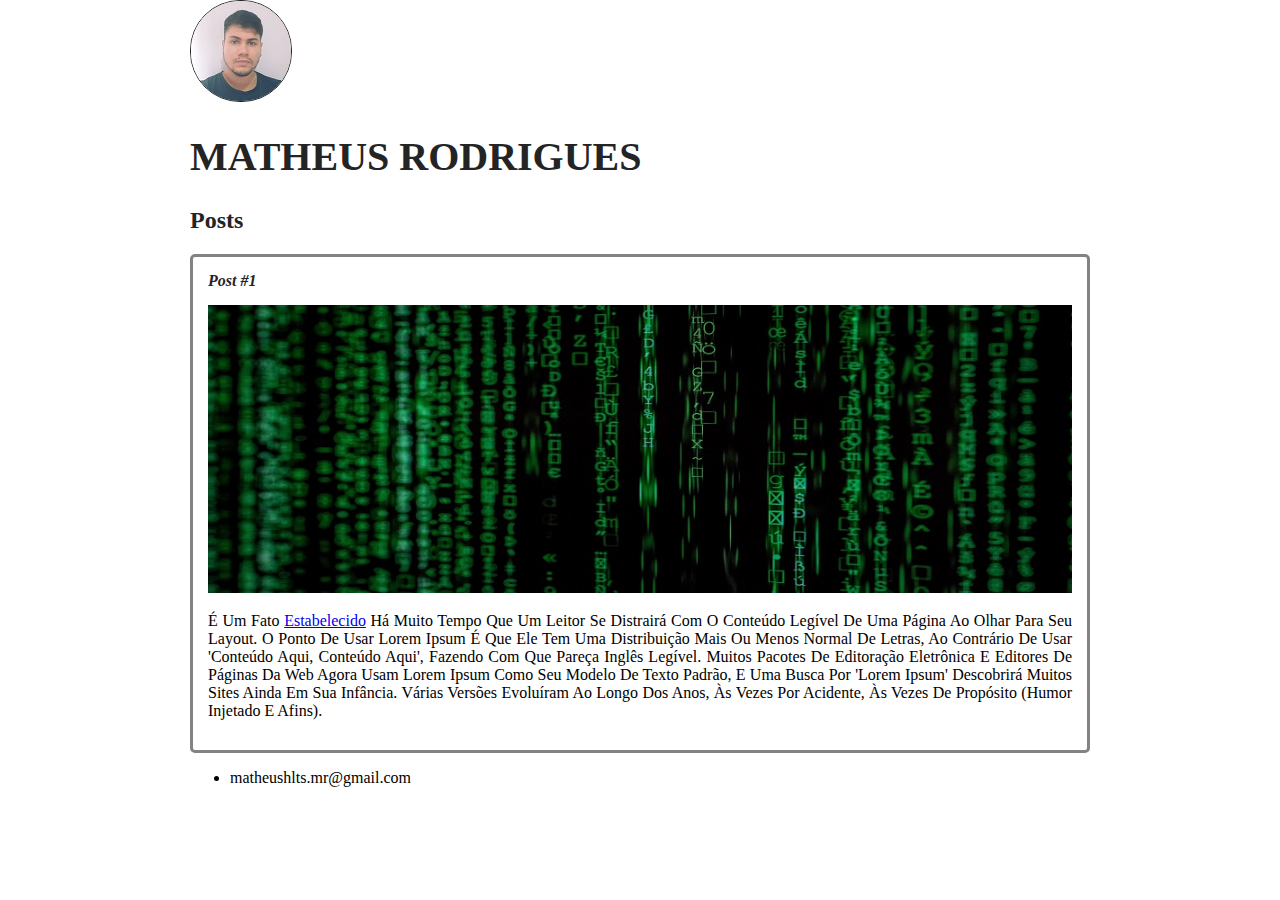
<file: Introducao_HTML5_CSS/estrutura_basica/index.html>
<!DOCTYPE html>
<html lang="en">
<head>
    <meta charset="UTF-8">
    <meta http-equiv="X-UA-Compatible" content="IE=edge">
    <meta name="viewport" content="width=device-width, initial-scale=1.0">
    <title>Matheus Rodrigues</title>
    <link rel="stylesheet" href="style/style.css">
</head>
<body>
    <header>
        <img src="imagem/01.jpg" alt="Foto de Perfil" class="m4">
        <h1 id="title">Matheus Rodrigues</h1>
    </header>
    <section>
        <header>
            <h2 class="subtitle">Posts</h2>
        </header>
        <article class="m1">
            <header>
                <h3 class="post_title">Post #1</h3>
                <img src="imagem/02.jpg" alt="capa" class="m3">
            </header>
            <p class="m2">
                É um fato <a href="https://www.lipsum.com/" target="_blank">estabelecido</a> há muito tempo que um leitor se distrairá com o conteúdo legível de uma página ao olhar para seu layout. O ponto de usar Lorem Ipsum é que ele tem uma distribuição mais ou menos normal de letras, ao contrário de usar 'Conteúdo aqui, conteúdo aqui', fazendo com que pareça inglês legível. Muitos pacotes de editoração eletrônica e editores de páginas da web agora usam Lorem Ipsum como seu modelo de texto padrão, e uma busca por 'lorem ipsum' descobrirá muitos sites ainda em sua infância. Várias versões evoluíram ao longo dos anos, às vezes por acidente, às vezes de propósito (humor injetado e afins).
            </p>
        </article>
    </section>
    <footer>
        <ul>
            <li>
                matheushlts.mr@gmail.com
            </li>
        </ul>
    </footer>
</body>
</html>
</file>
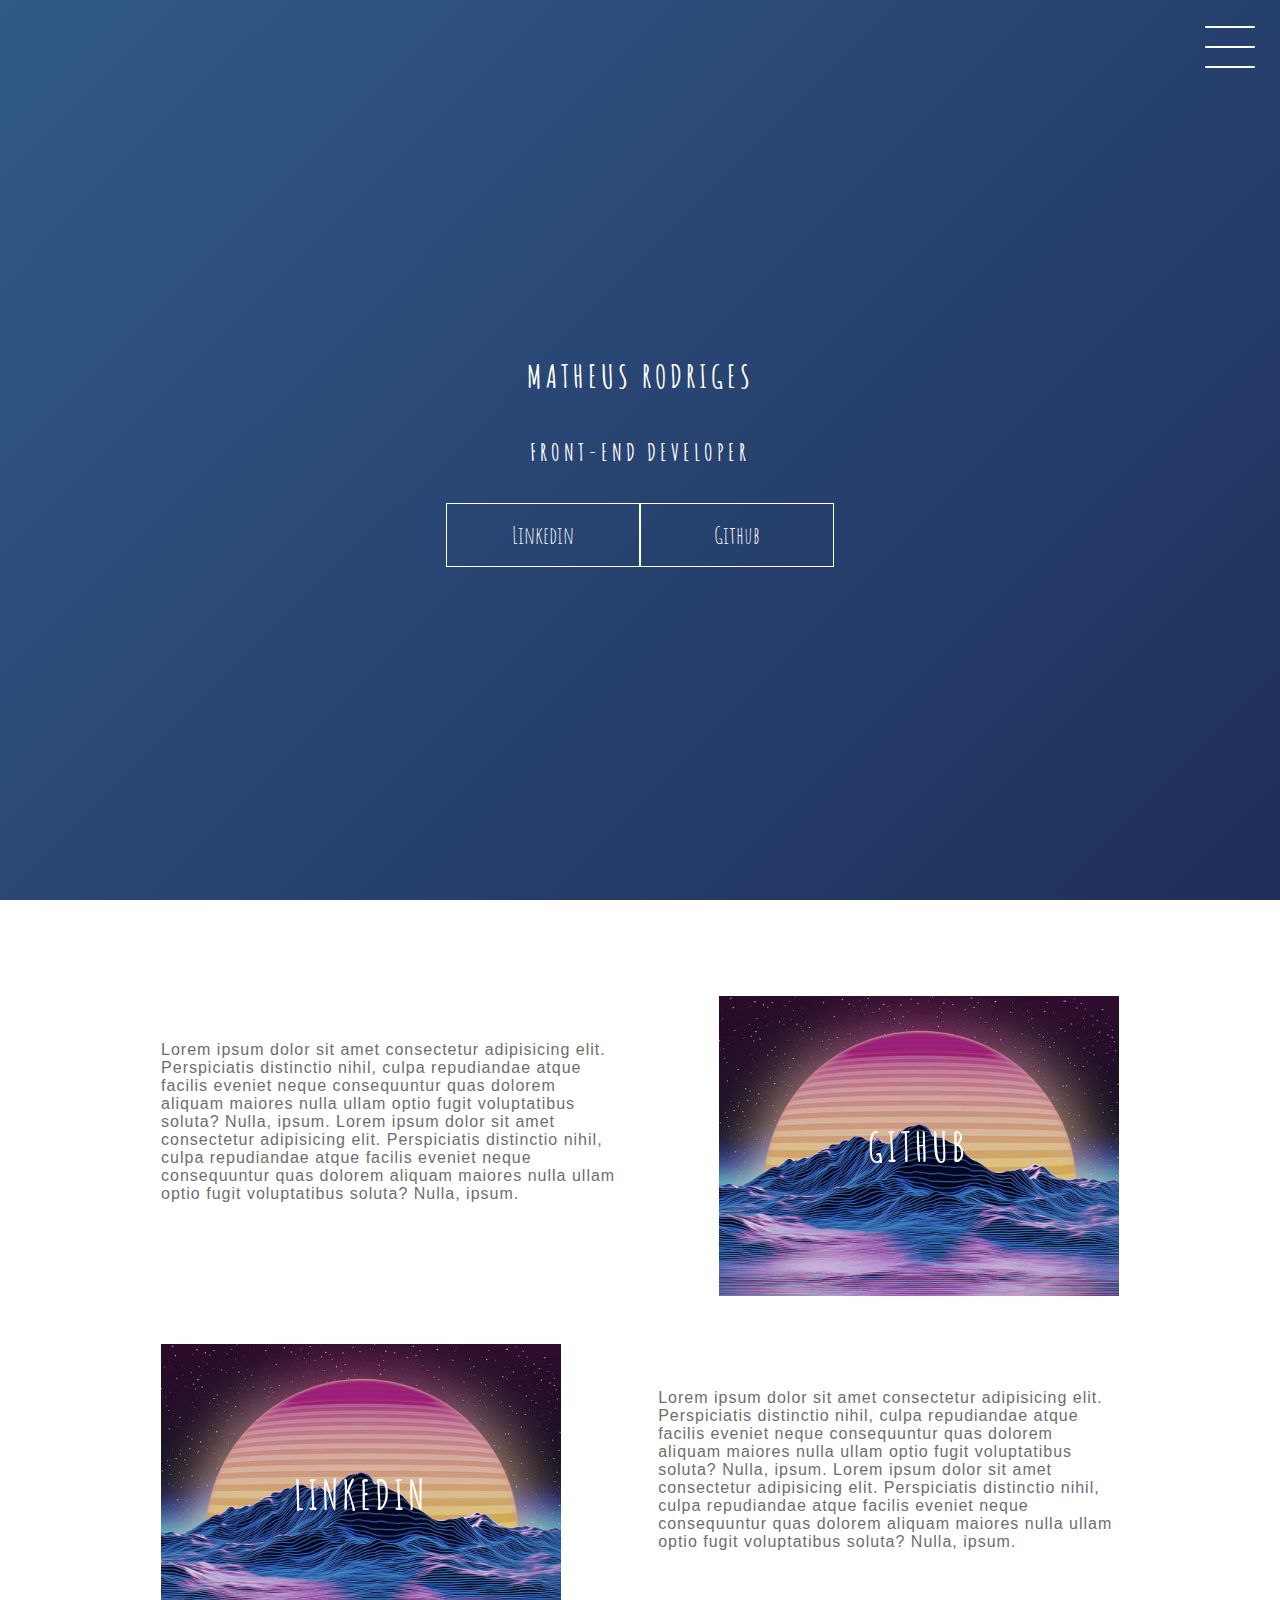
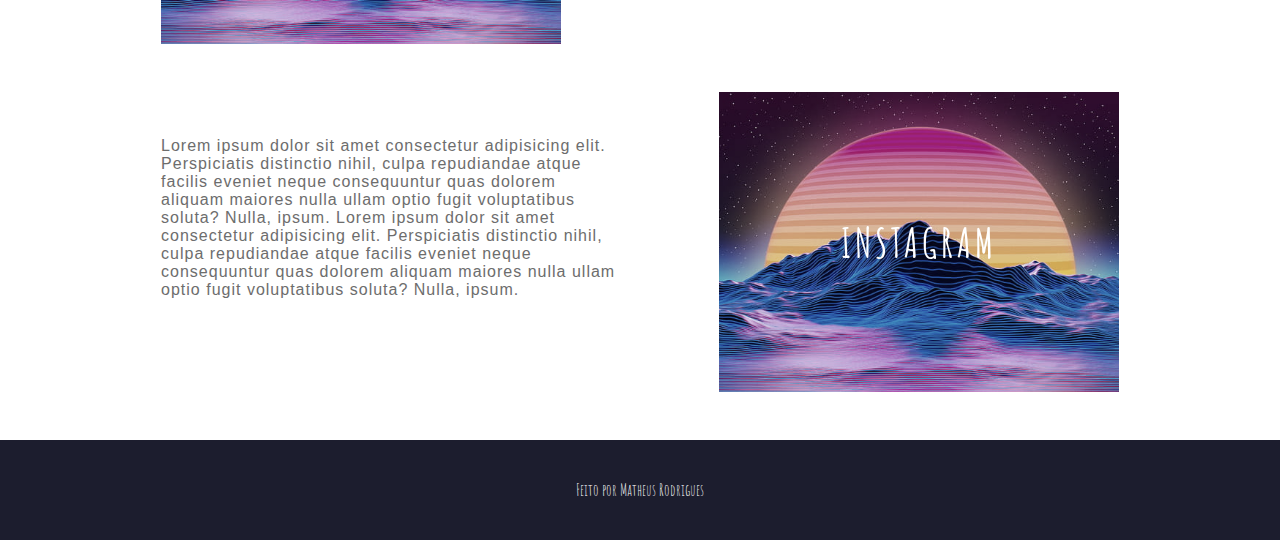
<file: Introducao_HTML5_CSS/DESAFIOHTMLCSS/final/index.html>
<!DOCTYPE html>
<html lang="en">
<head>
    <meta charset="UTF-8">
    <meta name="viewport" content="width=device-width, initial-scale=1.0">
    <link rel="stylesheet" href="style.css">
    <title>Matheus Rodrigues</title>
</head>
<body>
    <header class="header-wrapper">
        <div class="header">
            <div class="checkbox-container">
                <div class="checkbox-wrapper">
                    <input type="checkbox" id="toggle">
                    <label class="checkbox" for="toggle">
                        <div class="trace"></div>
                        <div class="trace"></div>
                        <div class="trace"></div>
                    </label>
                    <div class="menu"></div>
                    <nav class="menu-items">
                        <ul>
                            <li>
                                <a href="#">Home</a>
                            </li>
                            <li>
                                <a href="#">Sobre</a>
                            </li>
                            <li>
                                <a href="#">Projetos</a>
                            </li>
                        </ul>
                    </nav>
                </div>
            </div>
        </div>
        <h1>Matheus Rodriges</h1>
        <h2>Front-end Developer</h2>
        <div class="social-media">
            <a href="https://www.linkedin.com/in/matheus-rodrigues-476030227/">Linkedin</a>
            <a href="https://github.com/Matheusrodriguesalvesdossantos">Github</a>
        </div>
    </header>
    <div class="container">
        <div class="card-container">
            <div class="card-text">Lorem ipsum dolor sit amet consectetur adipisicing elit. Perspiciatis distinctio nihil, culpa repudiandae atque facilis eveniet neque
             consequuntur quas dolorem aliquam maiores nulla ullam optio fugit voluptatibus soluta? Nulla, ipsum.
             Lorem ipsum dolor sit amet consectetur adipisicing elit. Perspiciatis distinctio nihil, culpa repudiandae atque facilis eveniet neque
             consequuntur quas dolorem aliquam maiores nulla ullam optio fugit voluptatibus soluta? Nulla, ipsum.
            </div>
            <div class="card">
                <div class="card-wrapper">
                    <h2>Github</h2>
                    <p>Veja meus projetos!</p>
                </div>
            </div>
        </div>

        <div class="card-container">
            <div class="card">
                <div class="card-wrapper">
                    <h2>Linkedin</h2>
                    <p>Vem ver minha carreira profissional!</p>
                </div>
            </div>
            <div class="card-text">Lorem ipsum dolor sit amet consectetur adipisicing elit. Perspiciatis distinctio nihil, culpa repudiandae atque facilis eveniet neque
             consequuntur quas dolorem aliquam maiores nulla ullam optio fugit voluptatibus soluta? Nulla, ipsum.
             Lorem ipsum dolor sit amet consectetur adipisicing elit. Perspiciatis distinctio nihil, culpa repudiandae atque facilis eveniet neque
             consequuntur quas dolorem aliquam maiores nulla ullam optio fugit voluptatibus soluta? Nulla, ipsum.
            </div>
        </div>
        
        <div class="card-container">
            <div class="card-text">Lorem ipsum dolor sit amet consectetur adipisicing elit. Perspiciatis distinctio nihil, culpa repudiandae atque facilis eveniet neque
             consequuntur quas dolorem aliquam maiores nulla ullam optio fugit voluptatibus soluta? Nulla, ipsum.
             Lorem ipsum dolor sit amet consectetur adipisicing elit. Perspiciatis distinctio nihil, culpa repudiandae atque facilis eveniet neque
             consequuntur quas dolorem aliquam maiores nulla ullam optio fugit voluptatibus soluta? Nulla, ipsum.
            </div>
            <div class="card">
                <div class="card-wrapper">
                    <h2>Instagram</h2>
                    <p>Ou mais do meu dia-a-dia ;)</p>
                </div>
            </div>
        </div>
    </div>
    <footer class="footer">
        Feito por Matheus Rodrigues 
    </footer>
</body>
</html>
</file>
<file: Introducao_HTML5_CSS/estrutura_basica/style/style.css>
body{
    background: rgba(255, 255, 255, 0.952);
    font-family: Verdana;
    max-width: 900px;
    margin: auto;
}


#title, .subtitle, .post_title {
    color: rgb(36, 36, 37);
}

#title {
    font-size: 40px;
    text-transform: uppercase;
}

.post_title{
    font-size: 16px;
    font-style: italic;
    margin: 0;
    margin-bottom: 15px;
}

.m1 {
    background: white;
    padding: 15px;
    border: 3px solid rgb(131, 131, 131);
    margin-bottom: 15px;
    border-radius: 5px;
}

.m2 {
    margin: 0;
    margin-bottom: 15px;
    text-transform: capitalize;
    text-align: justify;
}
.m3 {
    margin-bottom: 15px;
    width: 100%;
}

.m4 {
    border-radius: 50px;
    border: 1px solid rgb(36, 36, 37);
    margin: auto;
}
</file>
<file: Introducao_HTML5_CSS/DESAFIOHTMLCSS/final/style.css>
@import url('https://fonts.googleapis.com/css2?family=Amatic+SC&display=swap');

body {
    margin: 0;
    padding: 0;
    color: #ffffff;
    font-family: 'amatic sc', sans-serif;
}

/* HEADER */

.header-wrapper {
    height: 100vh;
    width: 100vw;
    background: linear-gradient(-45deg, #050404, #1c1f2e, #191f4a, #315a89);
    background-size: 400% 400%;
    display: flex;
    flex-direction: column;
    justify-content: center;
    align-items: center;
    animation: backgroundTransition 8s ease-in-out infinite;
    position: relative;
}

h1 {
    text-transform: uppercase;
    letter-spacing: 4px;
}

h2 {
    text-transform: uppercase;
    letter-spacing: 4px;
}

.social-media {
    margin-top: 1rem;
    display: flex;
}

.social-media a {
    text-decoration: none;
    color: #ffffff;
    font-size: 24px;
    padding: 1rem 4rem;
    border: 1px solid #ffffff;
    min-width: 4rem;
    display: flex;
    justify-content: center;
    align-items: center;
    transition: .5s cubic-bezier(0.55, 0.025, 0.675, 0.97);
}

a:hover {
    color: #1d1c2e;
    background-color: #ffffff;
}

@keyframes backgroundTransition {
    0% {
        background-position:  0% 80%;
    }
    50% {
        background-position: 80% 100%;
    }
    100% {
        background-position: 0% 90%;
    }
}

/* MENU HAMBURGUER */

.checkbox-container {
    display: flex;
    justify-content: center;
    align-items: center;
}

.checkbox {
    height: 100px;
    width: 100px;
    position: absolute;
    top: 0;
    right: 0;
    display: flex;
    justify-content: center;
    cursor: pointer;
    z-index: 9999;
    transition: 400ms ease-in-out 0s;
}

.checkbox .trace {
    width: 50px;
    height: 2px;
    background-color: white;
    position: absolute;
    border-radius: 4px;
    transition: 0.5s ease-in-out;
}

.checkbox .trace:nth-child(1) {
    top: 26px;
    transform: rotate(0);
}

.checkbox .trace:nth-child(2) {
    top: 46px;
    transform: rotate(0);
}

.checkbox .trace:nth-child(3) {
    top: 66px;
    transform: rotate(0);
}

#toggle {
    display: none;
}

/* MENU */

.menu {
    position: absolute;
    top: 28px;
    right: 30px;
    background: transparent;
    height: 40px;
    width: 40px;
    border-radius: 50%;
    box-shadow: 0px 0px 0px 0px white;
    z-index: -1;
    transition: 400ms ease-in-out 0s;
}

.menu-items {
    position: fixed;
    top: 0;
    left: 0;
    width: 100%;
    height: 100vh;
    display: flex;
    justify-content: center;
    align-items: center;
    z-index: 2;
    opacity: 0;
    visibility: hidden;
    transition: 400ms ease-in-out 0s;
}

.menu-items ul {
    list-style-type: none;
}

.menu-items ul li a{
    margin: 10px 0;
    color: #2E1C2B;
    text-decoration: none;
    text-transform: uppercase;
    letter-spacing: 4px;
    font-size: 40px;
}

/* ANIMAÇÃO DO MENU */

#toggle:checked + .checkbox .trace:nth-child(1) {
    transform: rotate(45deg);
    background-color: #2E1C2B;
    top: 47px;
}

#toggle:checked + .checkbox .trace:nth-child(2) {
    transform:  translateX(-100px);
    width: 30px;
    visibility: hidden;
    opacity: 0;
}

#toggle:checked + .checkbox .trace:nth-child(3) {
    transform: rotate(-45deg);
    background-color: #2E1C2B;
    top: 48px;
}

#toggle:checked + .checkbox {
    background-color: white;
}

#toggle:checked ~ .menu{
    box-shadow: 0px 0px 0px 100vmax white;
    z-index: 1;
}

#toggle:checked ~ .menu-items{
    visibility: visible;
    opacity: 1;
}

/* CARDS */

.container {
    width: 100%;
    height: auto;
    display: flex;
    flex-direction: column;
    justify-content: space-evenly;
    align-items: center;
    margin: 3rem 0;
}

.card-container {
    display: flex;
    align-items: center;
    justify-content: space-evenly;
    width: 90%;
}

.card {
    height: 300px;
    width: 400px;
    margin: 3rem 0 0 0;
    background-image: url('./01.jpg');
    background-position: center;
    background-repeat: no-repeat;
    background-size: cover;
    display: flex;
    justify-content: center;
    align-items: center;
    filter: grayscale(0.5);
    color: white;
    cursor: pointer;
    transition: 0.3s;
}

.card-text {
    width: 40%;
    font-family: sans-serif;
    letter-spacing: 1px;
    color: rgb(109, 109, 109);
}

.card-wrapper {
    text-align: center;
    display: flex;
    flex-direction: column;
    justify-content: center;
    align-items: center;
    position: relative;
}

.card-wrapper::before {
    content: '';
    position: absolute;
    height: 100px;
    width: 100px;
    display: block;
    border: 1px solid white;
    opacity: 0;
    transition: 0.3s;
}

.card-wrapper h2 {
    font-size: 40px;
    text-transform: uppercase;
    letter-spacing: 4px;
    margin: 0;
    transition: 0.3s;
}

.card-wrapper p {
    font-size: 0;
    visibility: hidden;
    opacity: 0;
    font-weight: bold;
    text-transform: uppercase;
    transition: 0.3s;
}

.card:hover {
    filter: unset;
}

.card:hover > .card-wrapper::before {
    height: 250px;
    width: 350px;
    opacity: 1;
}

.card:hover > .card-wrapper p {
    opacity: 1;
    visibility: visible;
    font-size: 14px;
}

/* FOOTER */

.footer {
    width: 100%;
    height: 100px;
    background-color: #1c1d2e;
    display: flex;
    justify-content: center;
    align-items: center;
}

@media (max-width: 800px) {
    .social-media {
        display: flex;
        flex-direction: column;
    }

    .container {
        margin-top: 0;
    }

    .card-container {
        flex-direction: column;
    }

    .container .card-container:nth-child(1),
    .container .card-container:nth-child(3) {
        flex-direction: column-reverse;
    }

    .card {
        height: 250px;
        width: 250px;
    }

    .card-text {
        width: 90%;
        margin-top: 2rem;
        text-align: center;
    }

    .card:hover > .card-wrapper::before {
        height: 190px;
        width: 190px;
    }
}
</file>
